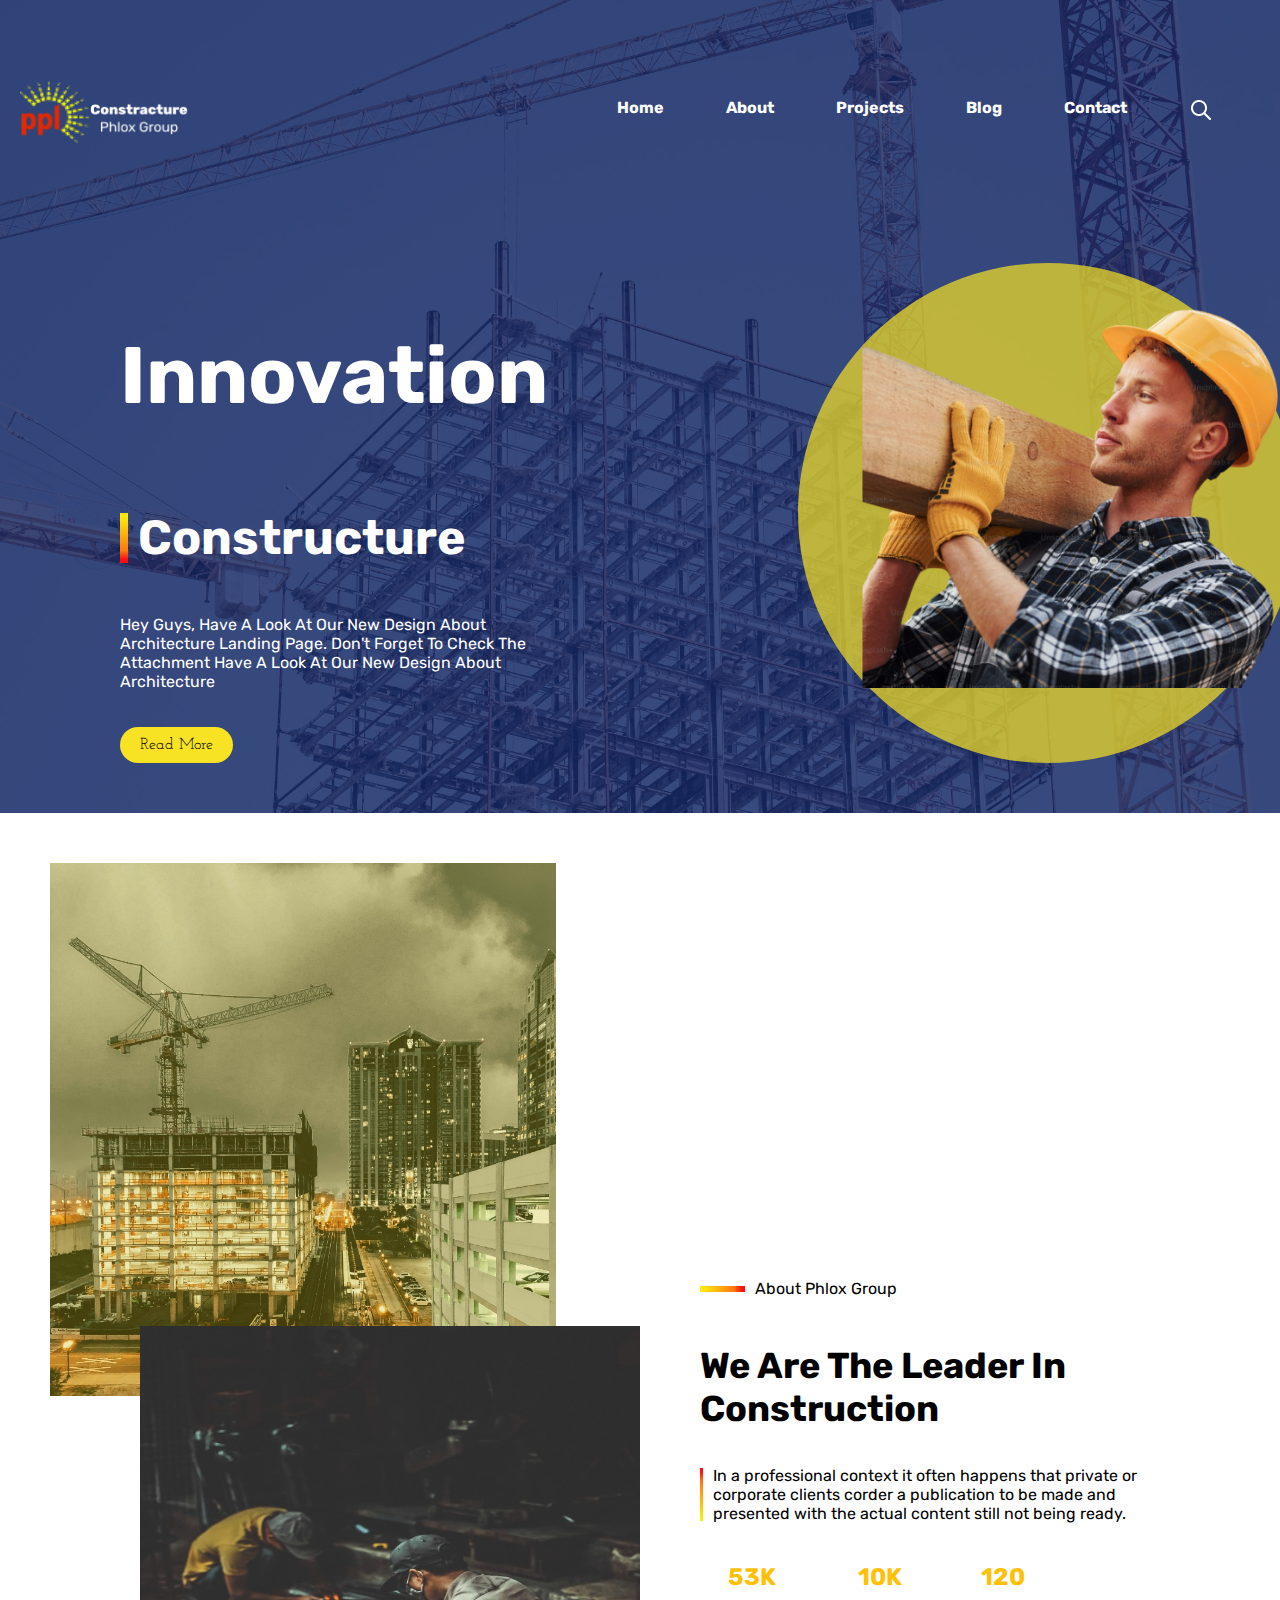
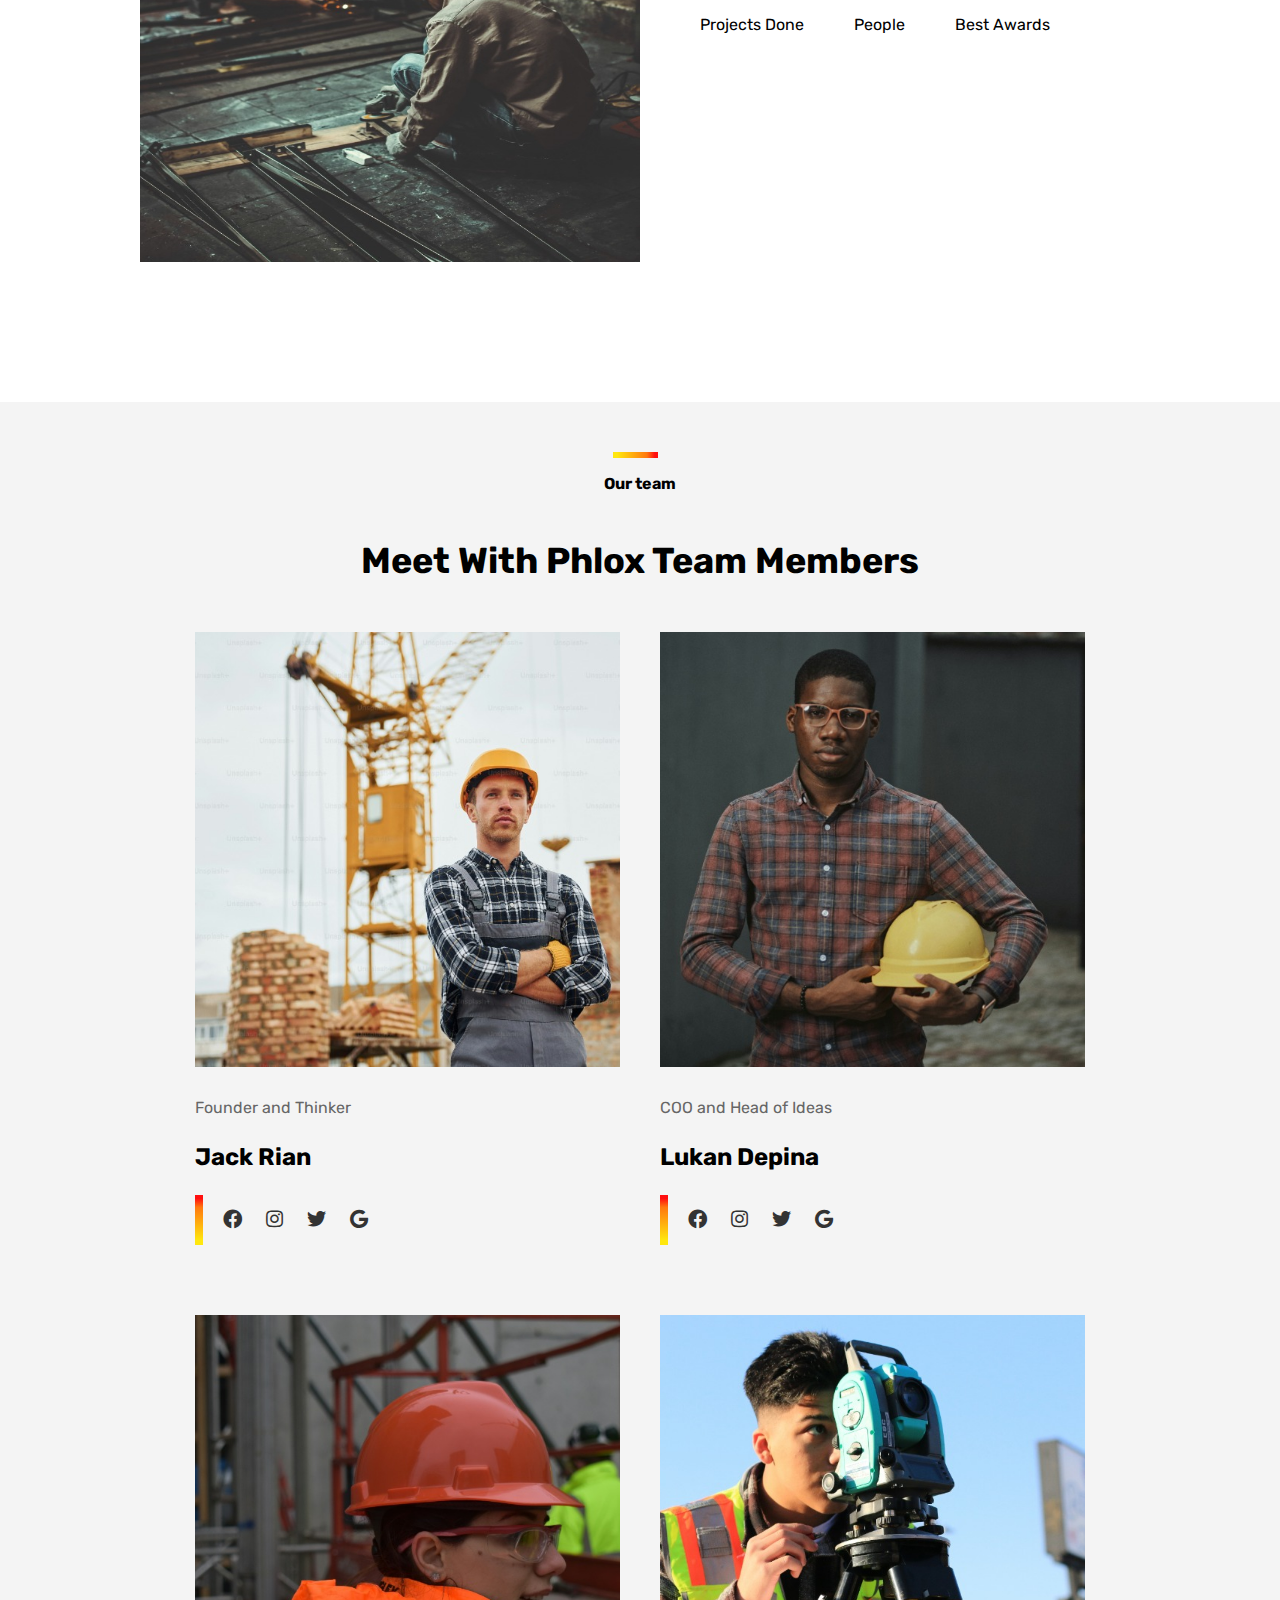
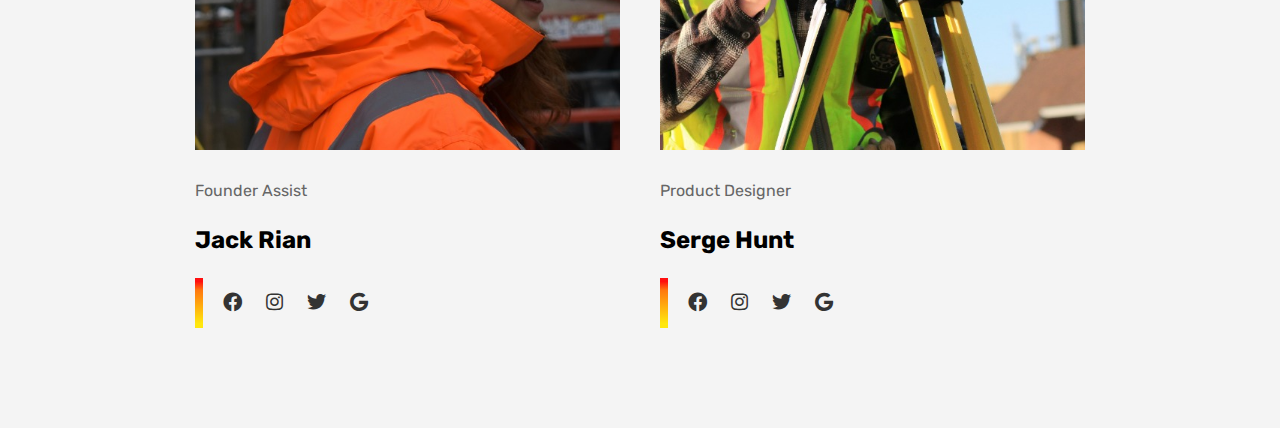
<file: Constructure/Index.html>
<!DOCTYPE html>
<html lang="en">
<head>
  <meta charset="UTF-8">
  <meta name="viewport" content="width=device-width, initial-scale=1.0">
  <title>Construction</title>
  <link href='https://fonts.googleapis.com/css?family=Rubik' rel='stylesheet'>
  <link rel="stylesheet" href="./styles.css">
  <link rel="stylesheet" href="https://cdnjs.cloudflare.com/ajax/libs/font-awesome/5.15.3/css/all.min.css">
  <link href="https://cdn.jsdelivr.net/npm/bootstrap-icons/font/bootstrap-icons.css" rel="stylesheet">
  <link href='https://fonts.googleapis.com/css?family=Josefin Slab' rel='stylesheet'>
</head>
<body>

  <!-- Header Section -->
  <header class="hero-section">
    <nav>
      <div class="logo">
        <img src="assets/logo.png" alt="Constructure Logo">
        <img src="assets/name.png" alt="Constructure Name" style="width: 99px; height: 35px; padding-top: 20px;">
      </div>
      <div class="menu-icon" id="menu-toggle">
        &#9776; <!-- Hamburger icon -->
      </div>
      <ul class="nav-links" id="nav-links">
        <li><a href="#">Home</a></li>
        <li><a href="#">About</a></li>
        <li><a href="#">Projects</a></li>
        <li><a href="#">Blog</a></li>
        <li><a href="#">Contact</a></li>
        <li><img src="assets/SearchOutline.png" alt="Search"></li>
      </ul>
    </nav>
    <div class="row" style="display: flex; padding-left: 100px; align-items:flex-end";>
    <div class="hero-content">
      <h1 style="font-size: 80px;">Innovation</h1>
      <div class="group graident" style="display:flex; align-items:center">
        <div class="gradient-line" style=" background: linear-gradient(to bottom,#FFE70E 9%, #FF780E 75.5%, #FF0F0F 93%)"></div>
      <h1 
    >Constructure</h1>
    </div>
     
      <p>Hey Guys, Have A Look At Our New Design About Architecture
        Landing Page. Don't Forget To Check The Attachment Have A
        Look At Our New Design About Architecture</p>
      <a href="#" class="cta-btn">Read More</a>
    </div>
    <div class="hero-image">
      <img src="assets/asset1.png" alt="Construction Worker" class="cropped-image">
    </div>
    </div>
    <script>
      document.getElementById('menu-toggle').addEventListener('click', function() {
          document.getElementById('nav-links').classList.toggle('active');
      });
      </script>
  </header>

  <!-- About Section -->
  <section class="about-section">
    <div class="about-images">
      <div class="image-container" style="width:506px;height:533px;">


      </div>
        
        <img src="assets/about-image-2.jpeg" alt="Construction 2" class="image12"   style="position: relative;
        bottom: 90px;
        left: 90px;
        z-index: 2;">
     </div>
    <div class="about-content" style="display:flex;flex-direction: column;">
      <div class="group gradient" style="display: flex; align-items: center;">
        <div class="gradient-line"style="height: 6px;width: 45px; display:flex;background:linear-gradient(to right,#FFE70E 9%, #FF780E 75.5%, #FF0F0F 93%)"></div>
        <p>About Phlox Group</p>
        </div>
      <h2>We Are The Leader In Construction</h2>
      <div class="group gradient" style="display: flex;align-items: center;">
      <div class="gradient-line" ></div>
      <p>
        In a professional context it often happens
 that private or corporate clients corder a 
publication to be made and presented
 with the actual content still not being ready. 
      </p></div>
      <div class="stats">
        <div class="stat">
          <h3>53K</h3>
          <p>Projects Done</p>
        </div>
        <div class="stat">
          <h3>10K</h3>
          <p>People</p>
        </div>
        <div class="stat">
          <h3>120</h3>
          <p>Best Awards</p>
        </div>
      </div>
    </div>
    
  </section>

  <!-- Team Section -->
<!-- Team Section -->
<!-- Team Section -->
<section class="team-section" style="font-family:Rubik;">
  <div class="group gradient" style="display: flex; flex-direction:column;align-items: center;">
  <div class="gradient-line"style="height: 6px;width: 45px; display:flex;background:linear-gradient(to right,#FFE70E 9%, #FF780E 75.5%, #FF0F0F 93%)"></div>
  <p><b>Our team </b></p>
  </div>
    <h2>Meet With Phlox Team Members</h2>
    <div class="container">
      <div class="row" style="display: flex;    justify-content: center;">
        <div class="col-md-6">
          <div class="team-member">
            <img src="assets/last1.jpg" alt="Jack Rinn" class="img-fluid">
            <p>Founder and Thinker</p>
            <h3>Jack Rian</h3>
            
            <!-- Social Icons -->
            <div class="group gradient" style="display: flex;align-items: center;">
            <div class="gradient-line"></div>
            <div class="social-icons">
              <a href="#"><i class="fab fa-facebook"></i></a>
              <a href="#"><i class="fab fa-instagram"></i></a>
              <a href="#"><i class="fab fa-twitter"></i></a>
              <a href="#"><i class="fab fa-google"></i></a>
            </div>
            </div>
          </div>
        </div>
        <div class="col-md-6">
          <div class="team-member">
            <img src="assets/last2.jpg" alt="Lukan Pepina" class="img-fluid">
            <p>COO and Head of Ideas</p>
            <h3>Lukan Depina</h3>
           
            <!-- Social Icons -->
            <div class="group gradient" style="display: flex;align-items: center;">
            <div class="gradient-line"></div>
            <div class="social-icons">
              <a href="#"><i class="fab fa-facebook"></i></a>
              <a href="#"><i class="fab fa-instagram"></i></a>
              <a href="#"><i class="fab fa-twitter"></i></a>
              <a href="#"><i class="fab fa-google"></i></a>
            </div>
            </div>
            </div>
          </div>
        </div>
      </div>
      <div class="row" style="display: flex;     justify-content: center;">
        <div class="col-md-6">
          <div class="team-member">
            <img src="assets/last3.jpg" alt="Alex Rinn" class="img-fluid">
            <p>Founder Assist</p>
            <h3>Jack Rian</h3>
            
            <!-- Social Icons -->
            <div class="group gradient" style="display: flex;align-items: center;">
            <div class="gradient-line"></div>
            <div class="social-icons">
              <a href="#"><i class="fab fa-facebook"></i></a>
              <a href="#"><i class="fab fa-instagram"></i></a>
              <a href="#"><i class="fab fa-twitter"></i></a>
              <a href="#"><i class="fab fa-google"></i></a>
            </div>
            </div>
          </div>
        </div>
        <div class="col-md-6">
          <div class="team-member">
            <img src="assets/last4.jpg" alt="Serge Hunt" class="img-fluid">
            <p>Product Designer</p>
            <h3>Serge Hunt</h3>
         
            <!-- Social Icons -->
            <div class="group gradient" style="display: flex;align-items: center;">
            <div class="gradient-line"></div>
            <div class="social-icons">
              <a href="#"><i class="fab fa-facebook"></i></a>
              <a href="#"><i class="fab fa-instagram"></i></a>
              <a href="#"><i class="fab fa-twitter"></i></a>
              <a href="#"><i class="fab fa-google"></i></a>
            </div>
            </div>
          </div>
        </div>
      </div>
    </div>
  </section>
  
  

</body>
</html>
</file>
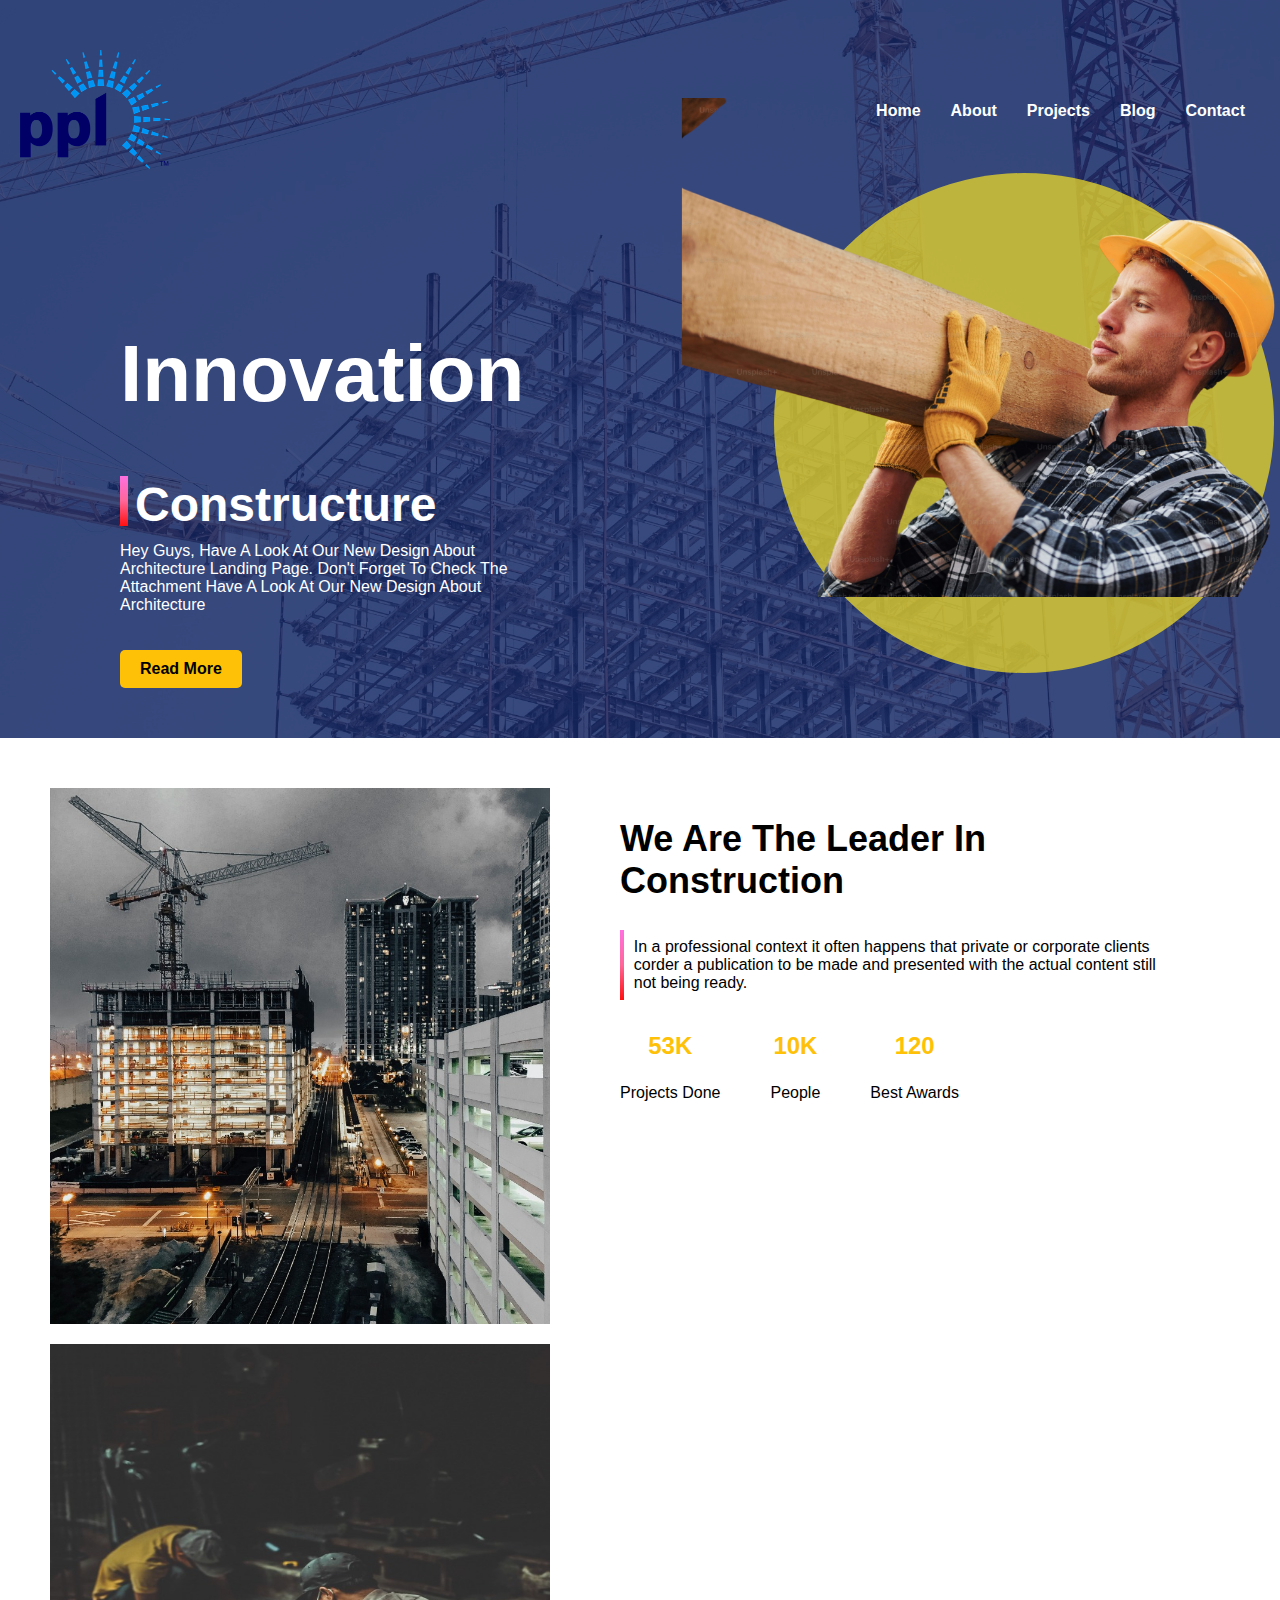
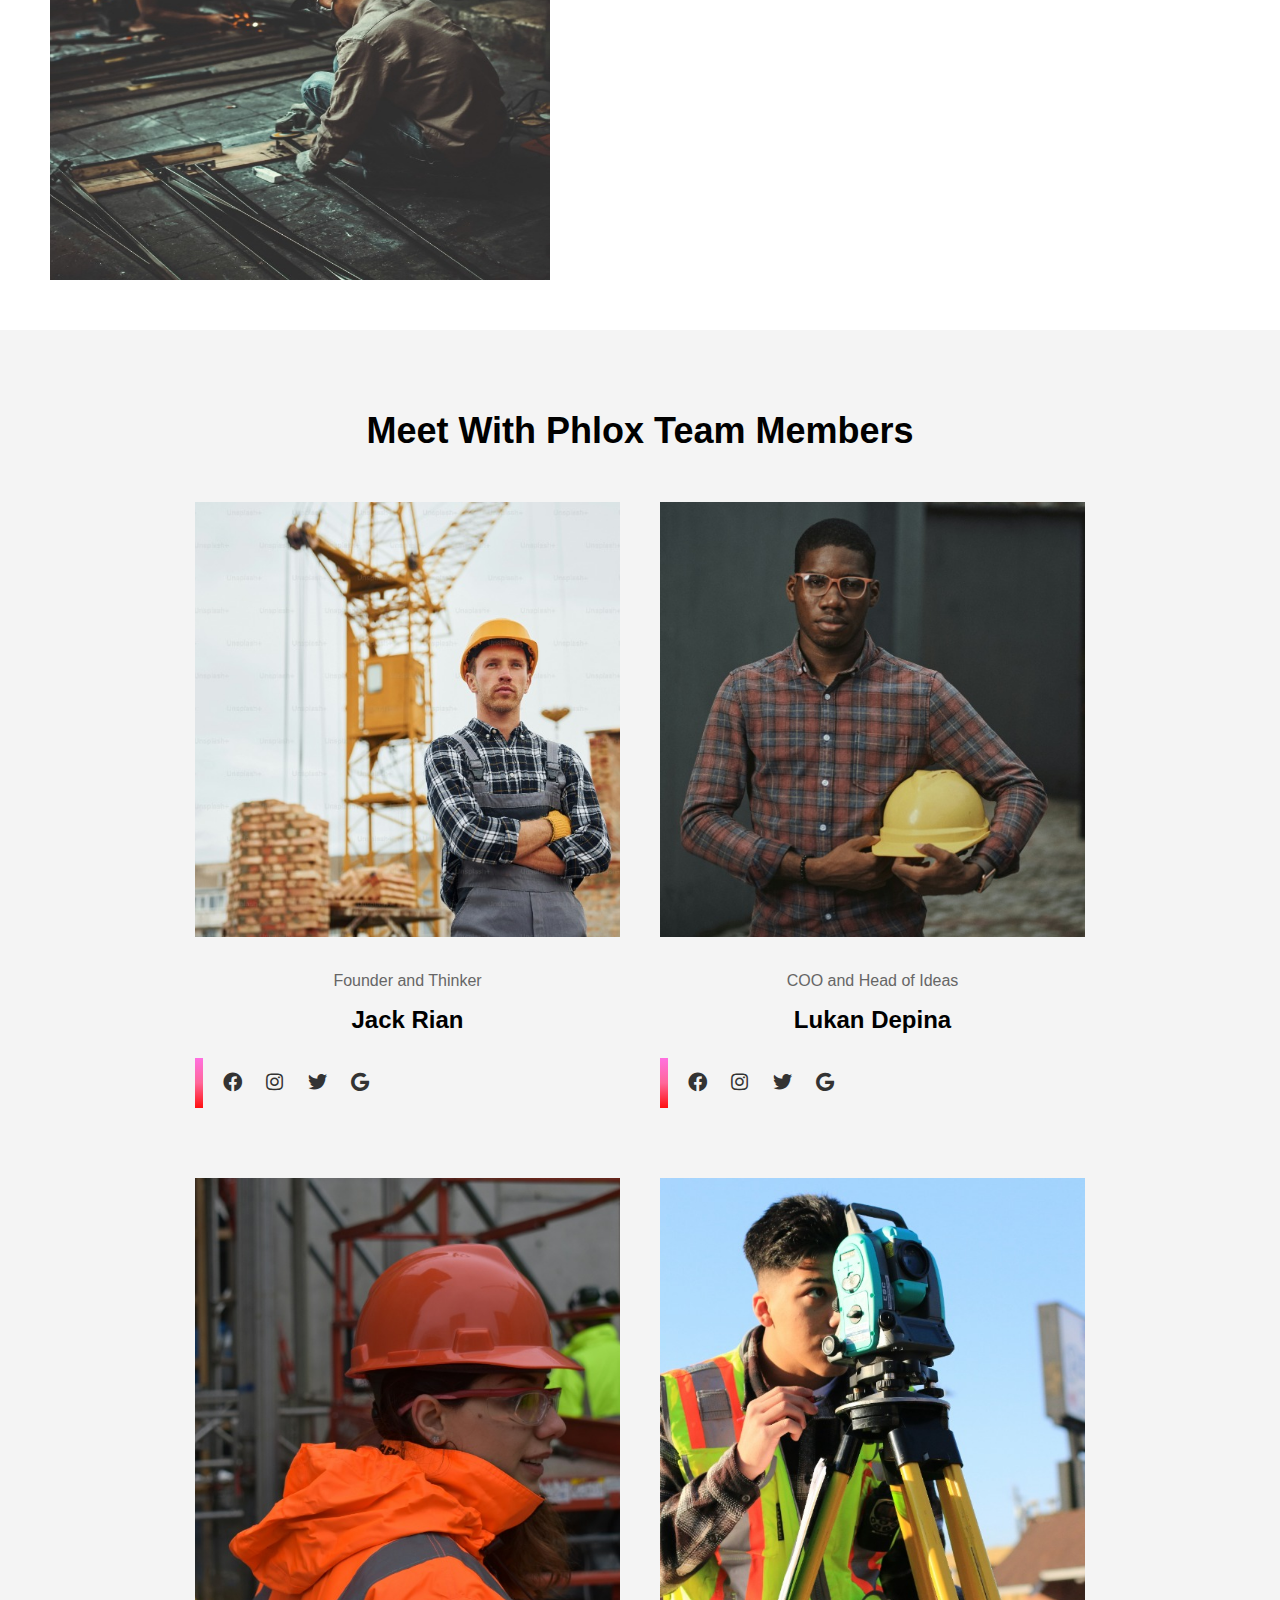
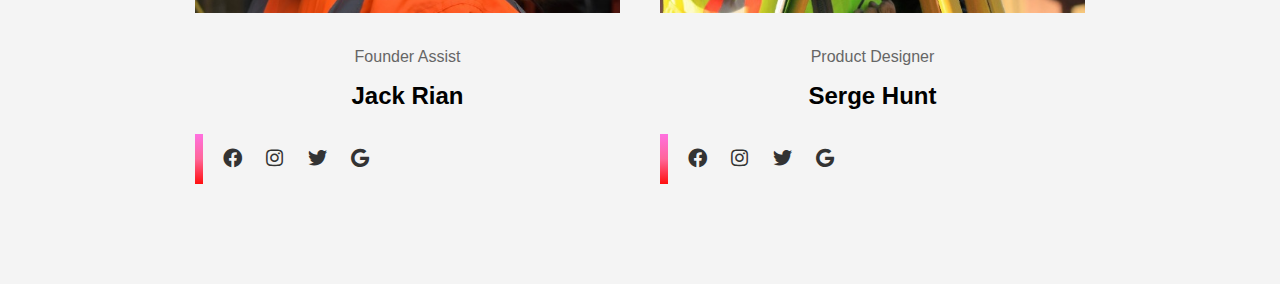
<file: Project copy/Index.html>
<!DOCTYPE html>
<html lang="en">
<head>
  <meta charset="UTF-8">
  <meta name="viewport" content="width=device-width, initial-scale=1.0">
  <title>Construction</title>
  <link rel="stylesheet" href="./styles.css">
  <link rel="stylesheet" href="https://cdnjs.cloudflare.com/ajax/libs/font-awesome/5.15.3/css/all.min.css">
  <link href="https://cdn.jsdelivr.net/npm/bootstrap-icons/font/bootstrap-icons.css" rel="stylesheet">
</head>
<body>

  <!-- Header Section -->
  <header class="hero-section">
    <nav>
      <div class="logo">
        <img src="assets/logo.png" alt="Constructure Logo">
      </div>
      <ul class="nav-links">
        <li><a href="#">Home</a></li>
        <li><a href="#">About</a></li>
        <li><a href="#">Projects</a></li>
        <li><a href="#">Blog</a></li>
        <li><a href="#">Contact</a></li>
      </ul>
    </nav>
    <div class="row" style="display: flex; padding-left: 100px;">
    <div class="hero-content">
      <h1 style="font-size: 80px;">Innovation</h1>
      <div class="gradient-line"><h1 style="padding-left: 15px;
    ">Constructure</h1></div>
     
      <p>Hey Guys, Have A Look At Our New Design About Architecture
        Landing Page. Don't Forget To Check The Attachment Have A
        Look At Our New Design About Architecture</p>
      <a href="#" class="cta-btn">Read More</a>
    </div>
    <div class="hero-image">
      <img src="assets/asset1.jpg" alt="Construction Worker" class="img-fluid">
    </div>
    </div>
    </div>

  </header>

  <!-- About Section -->
  <section class="about-section">
    <div class="about-images">
        <img src="assets/about-image-1.jpeg" alt="Construction 1" class="image1">
        <img src="assets/about-image-2.jpeg" alt="Construction 2" class="image12">
      </div>
    <div class="about-content" style="display:flex;flex-direction: column;">
      <h2>We Are The Leader In Construction</h2>
      <div class="group gradient" style="display: flex;align-items: center;">
      <div class="gradient-line" style="height:70px;"></div>
      <p>
        In a professional context it often happens
 that private or corporate clients corder a 
publication to be made and presented
 with the actual content still not being ready. 
      </p></div>
      <div class="stats">
        <div class="stat">
          <h3>53K</h3>
          <p>Projects Done</p>
        </div>
        <div class="stat">
          <h3>10K</h3>
          <p>People</p>
        </div>
        <div class="stat">
          <h3>120</h3>
          <p>Best Awards</p>
        </div>
      </div>
    </div>
    
  </section>

  <!-- Team Section -->
<!-- Team Section -->
<!-- Team Section -->
<section class="team-section">
    <h2>Meet With Phlox Team Members</h2>
    <div class="container">
      <div class="row" style="display: flex;    justify-content: center;">
        <div class="col-md-6">
          <div class="team-member">
            <img src="assets/last1.jpg" alt="Jack Rinn" class="img-fluid">
            <p>Founder and Thinker</p>
            <h3>Jack Rian</h3>
            
            <!-- Social Icons -->
            <div class="group gradient" style="display: flex;align-items: center;">
            <div class="gradient-line"></div>
            <div class="social-icons">
              <a href="#"><i class="fab fa-facebook"></i></a>
              <a href="#"><i class="fab fa-instagram"></i></a>
              <a href="#"><i class="fab fa-twitter"></i></a>
              <a href="#"><i class="fab fa-google"></i></a>
            </div>
            </div>
          </div>
        </div>
        <div class="col-md-6">
          <div class="team-member">
            <img src="assets/last2.jpg" alt="Lukan Pepina" class="img-fluid">
            <p>COO and Head of Ideas</p>
            <h3>Lukan Depina</h3>
           
            <!-- Social Icons -->
            <div class="group gradient" style="display: flex;align-items: center;">
            <div class="gradient-line"></div>
            <div class="social-icons">
              <a href="#"><i class="fab fa-facebook"></i></a>
              <a href="#"><i class="fab fa-instagram"></i></a>
              <a href="#"><i class="fab fa-twitter"></i></a>
              <a href="#"><i class="fab fa-google"></i></a>
            </div>
            </div>
            </div>
          </div>
        </div>
      </div>
      <div class="row" style="display: flex;     justify-content: center;">
        <div class="col-md-6">
          <div class="team-member">
            <img src="assets/last3.jpg" alt="Alex Rinn" class="img-fluid">
            <p>Founder Assist</p>
            <h3>Jack Rian</h3>
            
            <!-- Social Icons -->
            <div class="group gradient" style="display: flex;align-items: center;">
            <div class="gradient-line"></div>
            <div class="social-icons">
              <a href="#"><i class="fab fa-facebook"></i></a>
              <a href="#"><i class="fab fa-instagram"></i></a>
              <a href="#"><i class="fab fa-twitter"></i></a>
              <a href="#"><i class="fab fa-google"></i></a>
            </div>
            </div>
          </div>
        </div>
        <div class="col-md-6">
          <div class="team-member">
            <img src="assets/last4.jpg" alt="Serge Hunt" class="img-fluid">
            <p>Product Designer</p>
            <h3>Serge Hunt</h3>
         
            <!-- Social Icons -->
            <div class="group gradient" style="display: flex;align-items: center;">
            <div class="gradient-line"></div>
            <div class="social-icons">
              <a href="#"><i class="fab fa-facebook"></i></a>
              <a href="#"><i class="fab fa-instagram"></i></a>
              <a href="#"><i class="fab fa-twitter"></i></a>
              <a href="#"><i class="fab fa-google"></i></a>
            </div>
            </div>
          </div>
        </div>
      </div>
    </div>
  </section>
  
  

</body>
</html>
</file>
<file: Constructure/styles.css>
/* General Styles */
body {
    font-family: 'Rubik';
    margin: 0;
    padding: 0;
    background-color: #f4f4f4;

  }
  .nav-links {
    list-style: none;
    display: flex;
    padding: 16px;
  }
  
  .nav-links li {
    margin: 0 15px;
    padding: 16px;
  }
  
  .nav-links a {
    color: white;
    text-decoration: none;
  }
  
  /* Hide menu for mobile by default */
  .menu-icon {
    display: none;
    font-size: 24px;
    color: white;
    cursor: pointer;
    position: absolute;
    top: 15px;
    right: 15px; 
  }
  
  .gradient-line {
    width: 8px;
    height: 50px;
    background: linear-gradient(to top,#FFE70E 9%, #FF780E 75.5%, #FF0F0F 93%);
    margin-right: 10px;
}
  /* Header Section */
  .hero-section {
    background-image: url("./assets/background.jpg");
    background-size: cover;
    background-repeat: no-repeat;
    background-position: center center;
    color: white;
    padding: 50px 20px;
    position: relative;
    z-index: 1; /* Ensure text is above the overlay */
  }
  
  .hero-section::before {
    content: "";
    position: absolute;
    top: 0;
    left: 0;
    width: 100%;
    height: 100%;
    background-color: #0C2061;
    opacity: 80%; /* Construction blue with 50% opacity */
    z-index: -1; /* Make sure the overlay is behind the content */
  }
  
  .hero-section nav {
    display: flex;
    justify-content: space-between;
    align-items: center;
  }
  
  .logo{
   display: flex;
  }
  .logo img {
    width: 70px;
  }
  
  .nav-links {
    list-style: none;
    display: flex;
  }
  
  .nav-links li {
    margin: 0 15px;
  }
  
  .nav-links a {
    color: white;
    text-decoration: none;
    font-weight: bold;
  }
  
  .hero-content {
    max-width: 500px;
    max-height: 580px;
    margin-top: 100px;
  }
  
  .hero-content h1 {
    font-size: 48px;
    line-height: 1.2;
  }
  
  .hero-content span {
    color: #ffc107;
  }
  
  .cta-btn {
    display: inline-block;
    margin-top: 20px;
    padding: 10px 20px;
    background-color:#F8E224;
    color: black;
    text-decoration: none;
    font-family: 'Josefin Slab';
    border-radius: 25px;
  }
  
  .hero-image {
    position: relative; /* Create a stacking context for absolute positioning */
    width: 500px; /* Set the width to match the circle */
    height: 500px; /* Set the height to match the circle */
    padding-left: 1000px;
  }
  
  .hero-image::before {
    content: "";
    position: absolute;
    top: 50%; /* Center vertically */
    left: 50%; /* Center horizontally */
    width: 500px; /* Width of the yellow circle */
    height: 500px; /* Height of the yellow circle */
    background: rgba(248, 226, 36, 0.7); /* Yellow color with 70% opacity */
    border-radius: 50%; /* Makes it a circle */
    transform: translate(-50%, -50%); /* Center the circle */
    z-index: 0; /* Places it behind the image */
  }
  
  .hero-image img {
    overflow: hidden;
    position: absolute; /* Position the image absolutely within the hero-image */
    top: 50%; /* Center the image vertically */
    left: 48%; /* Center the image horizontally */
    width: auto; /* Maintain original width */
    height: auto; /* Maintain original height */
    max-width: none; /* Allow the image to exceed max-width */
    max-height: 100%; /* Ensure the image can grow, but stays within the circle */
    transform: translate(-50%, -50%); /* Center the image */
    z-index: 1; /* Ensure the image is above the yellow circle */
    object-fit: contain; /* Ensures the image fits within the circle without being cut off */
    padding-bottom: 150px;
    padding-left: 100px;
  }
  /* About Section */
  .about-section {
    display: flex;
    padding: 50px;
    background-color: #ffffff;
  }
  
  .about-content {
    flex: 1;
    padding-right: 50px;
    padding-left: 80px;
    padding-top: 400px;
  }
  .about-content .gradient-line{
    height: 60%;
  }
  .about-content h2 {
    font-size: 36px;
    margin-bottom: 20px;
  }
  
  .stats {
    display: flex;
    gap: 50px;
  }
  
  .stat {
    text-align: center;
  }
  
  .stat h3 {
    font-size: 24px;
    color: #ffc107;
  }

  .cropped-image {
    left: -50px; /* Adjust this value to crop the left side */
}



.image-container {
  background-image: url(./assets/about-image-1.jpeg);
  background-size: cover; /* Ensure the entire image is displayed */
  background-repeat: no-repeat; /* Prevent repeating of the background image */ /* Full height of the container */
  object-fit:cover; /* Maintain aspect ratio */
  position: relative; /* Allow overlay to position correctly */
  z-index: 1;/* Inline block for proper layout */
}

.image-container::before{
  content: "";
  position: absolute;
  top: 0;
  left: 0;
  width: 100%;
  height: 100%;
  background-color: #FFE70E80;

  opacity: 50%; 
  z-index: -1;
}

  .about-images {
    position: relative;
    flex: 1;
    display: flex;
    flex-direction: column;
    gap: 20px;
  }
  
  .about-images img {
    border-radius: 10px;
    height: 536px;
    width: 500px;
    border-radius: 0px;
    padding-right: 70px;
  }
  
  /* Team Section */
  .team-section {
    background-color: #f4f4f4;
    padding: 50px 20px;
    text-align: center;
  }
  
  .team-section h2 {
    font-size: 36px;
    margin-bottom: 30px;
  }


  
  .team-members {
    display: grid;
    grid-template-columns: repeat(4, 1fr);
    gap: 20px;
  }

  .team-members-1 {
    display: grid;
    grid-template-columns: repeat(4, 1fr);
    gap: 20px;
  }
  
  .team-member {
    background-color: white;
    padding: 20px;
    border-radius: 10px;
 
   
  }
  
  .team-member img {
    object-fit: cover;
    border-radius: 0;
    height: 435px;
    width: 425px;
  }
  
  .team-member h3 {
    margin-top: 15px;
    font-size: 20px;
  }
  
  .team-member p {
    font-size: 16px;
    color: gray;
  }

  .team-section {
    text-align: center;
  }
  
  .team-member img {
    margin-bottom: 15px;
  }
  
  .team-member h3 {
    margin-top: 15px;
    font-weight: bold;
  }
  
  .team-section .social-icons a {
    margin: 0 10px;
    color: #333;
  }
  
  .team-section .social-icons a:hover {
    color: #ffc107; /* Customize hover color if needed */
  }
  
  .team-section {
    text-align: center;
    padding: 50px 0;
  }
  
  .team-member {
    margin-bottom: 30px;
    background-color: transparent;
    display: flex;
    align-items: flex-start;
    flex-direction: column;
  }
  
  .team-image {
    width: 70%; /* Adjust the width to make the images smaller */
    max-width: 300px; /* Cap the maximum width */
    height: auto;
    border-radius: 0;
    margin-bottom: 15px;
  }
  
  .team-member h3 {
    margin-top: 10px;
    font-size: 1.5rem;
    font-weight: bold;
  }
  
  .team-member p {
    font-size: 1rem;
    color: #666;
  }
  
  .social-icons a {
    margin: 0 10px;
    font-size: 1.2rem;
    color: #333;
  }
  
  .social-icons a:hover {
    color: #ffc107; /* Hover color */
  }
  
  @media screen and (max-width: 769px) {
    html,body{
      width:769px;
      max-width: 250%;
      overflow-x:hidden;
      font-size: 120%;
    }
    .hero-content h1 {
        font-size: 32px; /* Adjust font size for smaller screens */
    }

    .hero-content p {
        font-size: 16px; /* Adjust font size */
    }

    .hero-content{
      padding-bottom: 20px;
    }

    .hero-image{
      top:55%;
      left:60%;
      padding-top: 20px;
    }
    .about-content .gradient-line{
      height: 140px;
    }

    .nav-links {
        flex-direction: column; /* Stack links vertically */
        align-items: center; /* Center links */
    }

    .about-section {
        flex-direction: column; /* Stack content vertically */
    }
    .about-content{
      padding-top:10px;
    }

    .row{
      display: flex;
      flex-direction: column;
      align-items: center;
    }

    .nav-links {
      display: none;
      flex-direction: column;
      background-color: #0C2061;
      opacity: 60%;
      z-index: 100;
      position: absolute;
      top: 30px;
      right: 0;
      width: 10%;
      padding:10px;
  
    }
  
    /* Show the hamburger icon */
    .menu-icon {
      display: block;
    }
  
    /* Make navbar links visible when menu is active */
    .nav-links.active {
      display: flex;
    }

    .nav-links li {
      margin: 0; /* Remove extra margins between items */
      padding: 20px;
      text-align: center; /* Center the text for the mobile dropdown */
    }

}

@media screen and (min-width: 800px)  and (max-width:1000px) {
  html,body{
    padding:0;
    margin:0;
    max-width: 250%;
    overflow-x:hidden;
    font-size: 120%;
  }
  .hero-content h1 {
      font-size: 32px; /* Adjust font size for smaller screens */
  }

  .hero-section{
    padding-right: 100px;
  }

  .about-content .gradient-line{
    height: 120px;
  }

  .hero-content p {
      font-size: 16px; /* Adjust font size */
  }

  .hero-content{
    padding-bottom: 20px;
  }

  .hero-image{
    top:55%;
    left:60%;
    padding-top: 20px;
  }

  .nav-links {
      flex-direction: column; /* Stack links vertically */
      align-items: center; /* Center links */
  }

  .about-section {
      flex-direction: column; /* Stack content vertically */
  }
  .about-content{
    padding-top:10px;
  }

  .row{
    display: flex;
    flex-direction: column;
    align-items: center;
  }

  .nav-links {
    display: none;
    flex-direction: column;
    background-color: #0C2061;
    opacity: 60%;
    z-index: 100;
    position: absolute;
    top: 30px;
    right: 0;
    width: 10%;
    padding:10px;
  }

  /* Show the hamburger icon */
  .menu-icon {
    display: block;
  }

  /* Make navbar links visible when menu is active */
  .nav-links.active {
    display: flex;
  }

  .nav-links li {
    margin: 0; /* Remove extra margins between items */
    padding: 20px;
    text-align: center; /* Center the text for the mobile dropdown */
  }

}

@media screen and (min-width: 1001px)  and (max-width:1200px) {
  html,body{
    padding:0;
    margin:0;
    max-width: 250%;
    overflow-x:hidden;
    font-size: 150%;
  }
  .hero-section{
    padding-right: 250px;
  }
  .hero-content h1 {
      font-size: 32px; /* Adjust font size for smaller screens */
  }

  .about-content .gradient-line{
    height: 180px;
  }

  .hero-content p {
      font-size: 16px; /* Adjust font size */
  }

  .hero-content{
    padding-bottom: 20px;
  }

  .hero-image{
    top:55%;
    left:70%;
    padding-top: 20px;
  }

  .nav-links {
      flex-direction: column; /* Stack links vertically */
      align-items: center; /* Center links */
  }

  .about-section {
      flex-direction: column; /* Stack content vertically */
  }
  .about-content{
    padding-top:10px;
  }

  .row{
    display: flex;
    flex-direction: column;
    align-items: center;
  }

  .nav-links {
    display: none;
    flex-direction: column;
    background-color: #0C2061;
    opacity: 60%;
    z-index: 100;
    position: absolute;
    top: 30px;
    right: 0;
    width: 10%;
          padding:10px;
  }

  /* Show the hamburger icon */
  .menu-icon {
    display: block;
  }

  /* Make navbar links visible when menu is active */
  .nav-links.active {
    display: flex;
  }

  .nav-links li {
    margin: 0; /* Remove extra margins between items */
    padding: 20px;
    text-align: center; /* Center the text for the mobile dropdown */
  }

}
</file>
<file: Project copy/styles.css>
/* General Styles */
body {
    font-family: Arial, sans-serif;
    margin: 0;
    padding: 0;
    background-color: #f4f4f4;
  }
  
  .gradient-line {
    width: 8px;
    height: 50px;
    background: linear-gradient(to bottom, #ff70e0, #f69, #ff0f0f);
    margin-right: 10px;
}
  /* Header Section */
  .hero-section {
    background-image: url("./assets/background.jpg");
    background-size: cover;
    background-repeat: no-repeat;
    background-position: center center;
    color: white;
    padding: 50px 20px;
    position: relative;
    z-index: 1; /* Ensure text is above the overlay */
  }
  
  .hero-section::before {
    content: "";
    position: absolute;
    top: 0;
    left: 0;
    width: 100%;
    height: 100%;
    background-color: #0C2061;
    opacity: 80%; /* Construction blue with 50% opacity */
    z-index: -1; /* Make sure the overlay is behind the content */
  }
  
  .hero-section nav {
    display: flex;
    justify-content: space-between;
    align-items: center;
  }
  
  .logo img {
    width: 150px;
  }
  
  .nav-links {
    list-style: none;
    display: flex;
  }
  
  .nav-links li {
    margin: 0 15px;
  }
  
  .nav-links a {
    color: white;
    text-decoration: none;
    font-weight: bold;
  }
  
  .hero-content {
    max-width: 500px;
    max-height: 580px;
    margin-top: 100px;
  }
  
  .hero-content h1 {
    font-size: 48px;
    line-height: 1.2;
  }
  
  .hero-content span {
    color: #ffc107;
  }
  
  .cta-btn {
    display: inline-block;
    margin-top: 20px;
    padding: 10px 20px;
    background-color: #ffc107;
    color: black;
    text-decoration: none;
    font-weight: bold;
    border-radius: 5px;
  }
  
  .hero-image {
    position: relative; /* Create a stacking context for absolute positioning */
    width: 500px; /* Set the width to match the circle */
    height: 500px; /* Set the height to match the circle */
    padding-left: 1000px;
  }
  
  .hero-image::before {
    content: "";
    position: absolute;
    top: 50%; /* Center vertically */
    left: 50%; /* Center horizontally */
    width: 500px; /* Width of the yellow circle */
    height: 500px; /* Height of the yellow circle */
    background: rgba(248, 226, 36, 0.7); /* Yellow color with 70% opacity */
    border-radius: 50%; /* Makes it a circle */
    transform: translate(-50%, -50%); /* Center the circle */
    z-index: 0; /* Places it behind the image */
  }
  
  .hero-image img {
    position: absolute; /* Position the image absolutely within the hero-image */
    top: 50%; /* Center the image vertically */
    left: 50%; /* Center the image horizontally */
    width: auto; /* Maintain original width */
    height: auto; /* Maintain original height */
    max-width: none; /* Allow the image to exceed max-width */
    max-height: 100%; /* Ensure the image can grow, but stays within the circle */
    transform: translate(-50%, -50%); /* Center the image */
    z-index: 1; /* Ensure the image is above the yellow circle */
    object-fit: contain; /* Ensures the image fits within the circle without being cut off */
    padding-bottom: 150px;
    padding-left: 100px;
  }
  /* About Section */
  .about-section {
    display: flex;
    padding: 50px;
    background-color: #ffffff;
  }
  
  .about-content {
    flex: 1;
    padding-right: 50px;
  }
  
  .about-content h2 {
    font-size: 36px;
    margin-bottom: 20px;
  }
  
  .stats {
    display: flex;
    gap: 50px;
  }
  
  .stat {
    text-align: center;
  }
  
  .stat h3 {
    font-size: 24px;
    color: #ffc107;
  }



.image1{
    width: 100%; /* Full width of the container */
    height: 100%; /* Full height of the container */
    object-fit: cover; /* Maintain aspect ratio */
    position: relative; /* Allow overlay to position correctly */
    z-index: 1; /* Place it above the overlay */
}

.image1::before {
    content: "";
    position: absolute;
    top: 0;
    left: 0;
    width: 100%;
    height: 100%;
    background-color: #0C2061;
    opacity: 80%; /* Construction blue with 50% opacity */
    z-index: -1; 
}
  .about-images {
    position: relative;
    flex: 1;
    display: flex;
    flex-direction: column;
    gap: 20px;
  }
  
  .about-images img {
    border-radius: 10px;
    height: 536px;
    width: 500px;
    border-radius: 0px;
    padding-right: 70px;
  }
  
  /* Team Section */
  .team-section {
    background-color: #f4f4f4;
    padding: 50px 20px;
    text-align: center;
  }
  
  .team-section h2 {
    font-size: 36px;
    margin-bottom: 30px;
  }


  
  .team-members {
    display: grid;
    grid-template-columns: repeat(4, 1fr);
    gap: 20px;
  }

  .team-members-1 {
    display: grid;
    grid-template-columns: repeat(4, 1fr);
    gap: 20px;
  }
  
  .team-member {
    background-color: white;
    padding: 20px;
    border-radius: 10px;
   
  }
  
  .team-member img {
    object-fit: cover;
    border-radius: 0;
    height: 435px;
    width: 425px;
  }
  
  .team-member h3 {
    margin-top: 15px;
    font-size: 20px;
  }
  
  .team-member p {
    font-size: 16px;
    color: gray;
  }

  .team-section {
    text-align: center;
  }
  
  .team-member img {
    margin-bottom: 15px;
  }
  
  .team-member h3 {
    margin-top: 15px;
    font-weight: bold;
  }
  
  .team-section .social-icons a {
    margin: 0 10px;
    color: #333;
  }
  
  .team-section .social-icons a:hover {
    color: #ffc107; /* Customize hover color if needed */
  }
  
  .team-section {
    text-align: center;
    padding: 50px 0;
  }
  
  .team-member {
    margin-bottom: 30px;
    background-color: transparent;
  }
  
  .team-image {
    width: 70%; /* Adjust the width to make the images smaller */
    max-width: 300px; /* Cap the maximum width */
    height: auto;
    border-radius: 0;
    margin-bottom: 15px;
  }
  
  .team-member h3 {
    margin-top: 10px;
    font-size: 1.5rem;
    font-weight: bold;
  }
  
  .team-member p {
    font-size: 1rem;
    color: #666;
  }
  
  .social-icons a {
    margin: 0 10px;
    font-size: 1.2rem;
    color: #333;
  }
  
  .social-icons a:hover {
    color: #ffc107; /* Hover color */
  }
</file>
